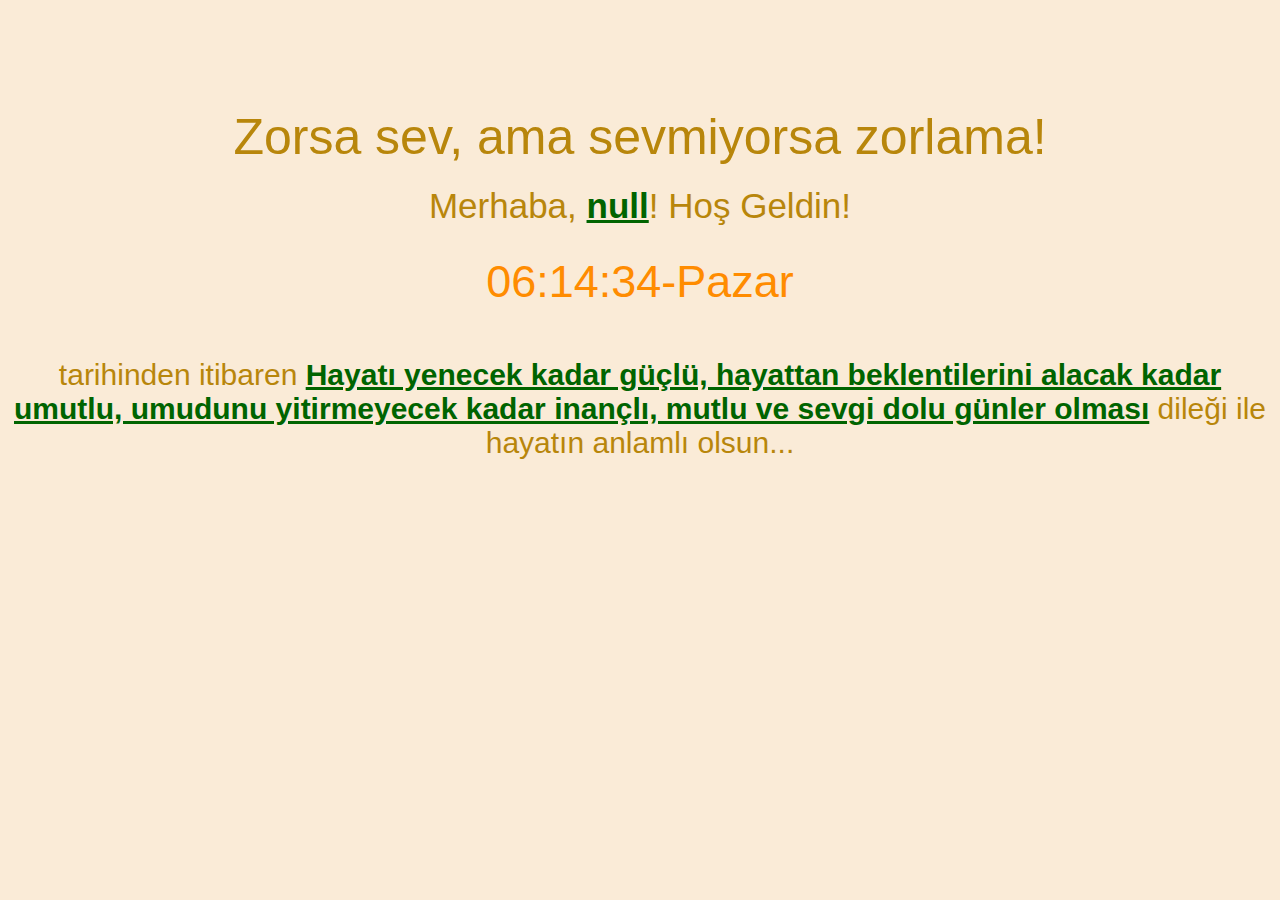
<file: ClockWebsite_Working/index.html>
<!DOCTYPE html>
<html lang="en">
<head>
    <meta charset="UTF-8">
    <meta http-equiv="X-UA-Compatible" content="IE=edge">
    <meta name="viewport" content="width=device-width, initial-scale=1.0">
    <link rel="stylesheet" href="style.css">
    <title>Basit JavaScript Uygulaması</title>
</head>
<body>
<div class="özlüSöz">Zorsa sev, ama sevmiyorsa zorlama!</div>
<div class="textName">Merhaba, <strong><span id="info"></span></strong>! Hoş Geldin!</div>
<div id="myClock" class="clock" onload="showTime()"></div>
<div class="text2">
    tarihinden itibaren
    <strong>Hayatı yenecek kadar güçlü, hayattan beklentilerini alacak kadar umutlu, umudunu yitirmeyecek kadar inançlı, mutlu ve sevgi dolu günler olması</strong> dileği ile hayatın anlamlı olsun... 
  </div>



    <script src="script.js"></script>
</body>
</html>
</file>
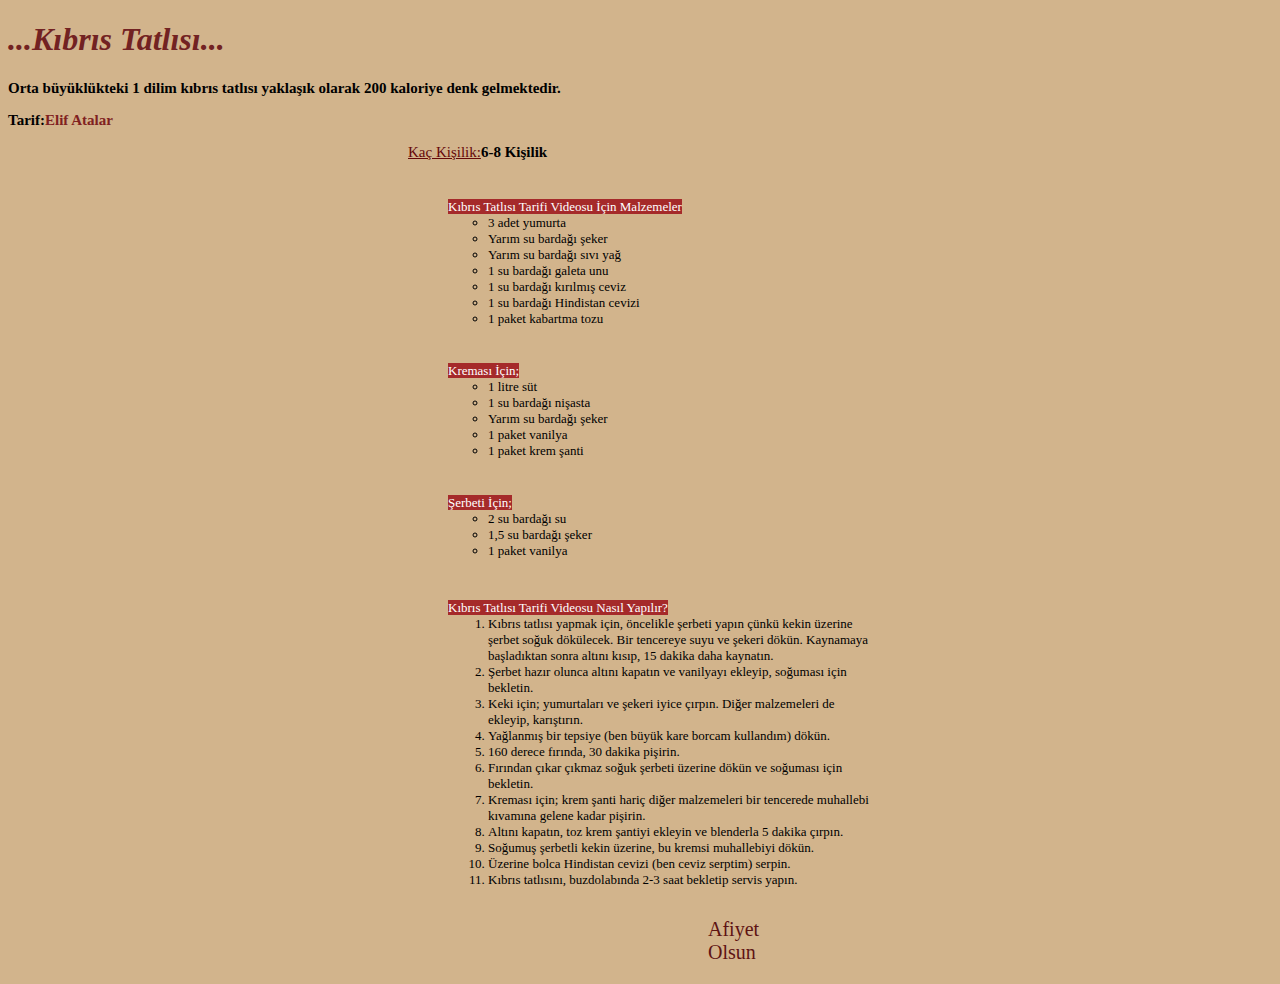
<file: DessertList_Working/index.html>
<!DOCTYPE html>
<html lang="en">
<head>
    <meta charset="UTF-8">
    <meta http-equiv="X-UA-Compatible" content="IE=edge">
    <meta name="viewport" content="width=device-width, initial-scale=1.0">
    <title>Kıbrıs Tatlısı</title>
</head>
<body bgcolor="#D2B48C">
    <h1 style="color: rgb(114, 34, 34);"><b><em>...Kıbrıs Tatlısı...</em></b></h1>
    <h3 style="font-size: 15px;">Orta büyüklükteki 1 dilim kıbrıs tatlısı yaklaşık olarak 200 kaloriye denk gelmektedir.</h3>
    <h3 style="font-size: 15px;"><b>Tarif:</b><span style="color:rgb(128, 33, 33) ;">Elif Atalar</span></h3>
    <p style="font-size: 15px; padding: 0 400px 0;"><span style="color:rgb(102, 9, 9); text-decoration:underline ;">Kaç Kişilik:</span><b>6-8 Kişilik</b></p>
    <div style="width:500px ;padding:10px 400px 0 ; ;">
            <ul style="font-size:13px ;">
                <span style="background-color:brown; width: 500px; color: white;">Kıbrıs Tatlısı Tarifi Videosu İçin Malzemeler</span>
            <ul>
                <li>3 adet yumurta</li>
                <li>Yarım su bardağı şeker</li>
                <li>Yarım su bardağı sıvı yağ</li>
                <li>1 su bardağı galeta unu</li>
                <li>1 su bardağı kırılmış ceviz</li>
                <li>1 su bardağı Hindistan cevizi</li>
                <li>1 paket kabartma tozu</li>
            </ul>
        </ul>
    </div>
    <div style="width: 500px; padding: 10px 400px 0;">
            <ul style="font-size:13px ;">
                <span style="background-color: brown; width: 400px; color: white;">Kreması İçin;</span>
            <ul>
                <li>1 litre süt</li>
                <li>1 su bardağı nişasta</li>
                <li>Yarım su bardağı şeker</li>
                <li>1 paket vanilya</li>
                <li>1 paket krem şanti</li>
            </ul>
        </ul>
    </div>
    <div style="width: 500px; padding: 10px 400px 0;">
            <ul style="font-size:13px ;">
                <span style="background-color: brown; width: 400px; color:white;">Şerbeti İçin;</span>
            <ul>
                <li>2 su bardağı su</li>
                <li>1,5 su bardağı şeker</li>
                <li>1 paket vanilya</li>
            </ul>
        </ul>
    </div>
    <div style="padding: 10px 400px 0;">
        <ol><span style="background-color:brown ; width: 350px; color: white; font-size:13px;">Kıbrıs Tatlısı Tarifi Videosu Nasıl Yapılır?</span>
            <ol style="font-size:13px ;">
                <li>Kıbrıs tatlısı yapmak için, öncelikle şerbeti yapın çünkü kekin üzerine şerbet soğuk dökülecek. Bir tencereye suyu ve şekeri dökün. Kaynamaya başladıktan sonra altını kısıp, 15 dakika daha kaynatın.</li>
                <li>Şerbet hazır olunca altını kapatın ve vanilyayı ekleyip, soğuması için bekletin.</li>
                <li>Keki için; yumurtaları ve şekeri iyice çırpın. Diğer malzemeleri de ekleyip, karıştırın.</li>
                <li>Yağlanmış bir tepsiye (ben büyük kare borcam kullandım) dökün.</li>
                <li>160 derece fırında, 30 dakika pişirin.</li>
                <li>Fırından çıkar çıkmaz soğuk şerbeti üzerine dökün ve soğuması için bekletin.</li>
                <li>Kreması için; krem şanti hariç diğer malzemeleri bir tencerede muhallebi kıvamına gelene kadar pişirin.</li>
                <li>Altını kapatın, toz krem şantiyi ekleyin ve blenderla 5 dakika çırpın.</li>
                <li>Soğumuş şerbetli kekin üzerine, bu kremsi muhallebiyi dökün.</li>
                <li>Üzerine bolca Hindistan cevizi (ben ceviz serptim) serpin.</li>
                <li>Kıbrıs tatlısını, buzdolabında 2-3 saat bekletip servis yapın.</li>
            </ol>
        </ol>
    </div>
    <p style="padding: 10px 700px 0 ; color:rgb(94, 19, 19); font-size:20px;">Afiyet Olsun</p>
    
</body>
</html>
</file>
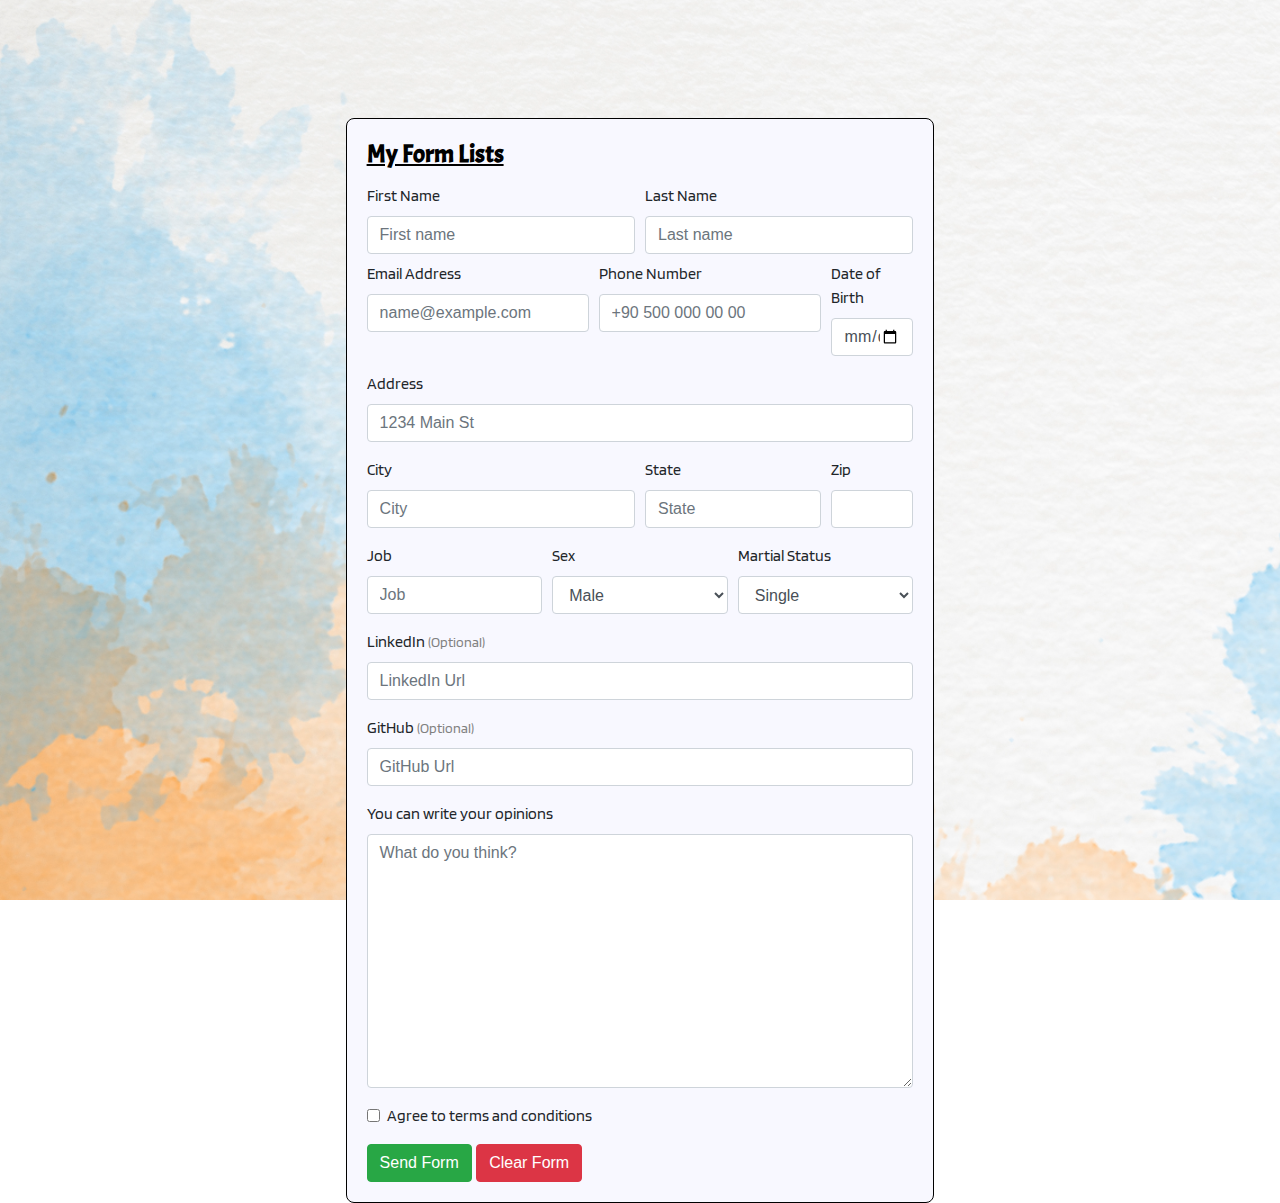
<file: FormValidation_Working/index.html>
<!DOCTYPE html>
<html lang="en">

<head>
    <meta charset="UTF-8">
    <meta http-equiv="X-UA-Compatible" content="IE=edge">
    <meta name="viewport" content="width=device-width, initial-scale=1.0">
    <link rel="stylesheet" href="https://cdn.jsdelivr.net/npm/bootstrap@4.3.1/dist/css/bootstrap.min.css"
        integrity="sha384-ggOyR0iXCbMQv3Xipma34MD+dH/1fQ784/j6cY/iJTQUOhcWr7x9JvoRxT2MZw1T" crossorigin="anonymous">
    <link rel="stylesheet" href="style.css">
    <title>Form Applications</title>
</head>

<body>
    <div id="formBox" class="container mt-5" style="position:relative; top:70px; width: 46%;">
        <h2>My Form Lists</h2>
        <form class="needs-validation" novalidate>
            <div class="form-row">
                <div class="col-md-6">
                    <label for="firstname">First Name</label>
                    <input type="text" class="form-control" name="firstname" placeholder="First name" required>
                    <div class="valid-feedback">
                        Looks good!
                      </div>
                </div>
                <div class="col-md-6">
                    <label for="lastname">Last Name</label>
                    <input type="text" class="form-control" name="lastname" placeholder="Last name" required>
                    <div class="valid-feedback">
                        Looks good!
                      </div>
                </div>
            </div>
            <div class="form-row">
                <div class="form-group col-md-5 mt-2">
                    <label for="email">Email Address</label>
                    <input type="email" class="form-control" name="email" placeholder="name@example.com" required>
                </div>
                <div class="form-group col-md-5 mt-2">
                    <label for="phone">Phone Number</label>
                    <input type="number" class="form-control" name="phone" placeholder="+90 500 000 00 00" required>
                </div>
                <div class="form-group col-md-2 mt-2">
                    <label for="date">Date of Birth</label>
                    <input type="date" class="form-control" name="date" required>
                </div>
            </div>
            <div class="form-group">
                <label for="address">Address</label>
                <input type="text" class="form-control" name="address" placeholder="1234 Main St" required>
            </div>
            <div class="form-row">
                <div class="form-group col-md-6">
                    <label for="inputCity">City</label>
                    <input type="text" class="form-control" id="inputCity" placeholder="City" required>
                    <div class="invalid-feedback">
                        Please provide a valid city.
                      </div>
                </div>
                <div class="form-group col-md-4">
                    <label for="inputState">State</label>
                    <input type="text" class="form-control" id="inputState" placeholder="State" required>
                    <div class="invalid-feedback">
                        Please provide a valid state.
                      </div>
                </div>
                <div class="form-group col-md-2">
                    <label for="inputZip">Zip</label>
                    <input type="text" class="form-control" id="inputZip" required>
                    <div class="invalid-feedback">
                        Please provide a valid zip.
                      </div>
                </div>
            </div>
            <div class="form-row">
                <div class="form-group col-md-4">
                    <label for="job">Job</label>
                    <input type="text" class="form-control" name="job" placeholder="Job" required>
                </div>
                <div class="form-group col-md-4">
                    <label for="sex">Sex</label>
                    <select class="form-control" name="sex" id="sexGender">
                        <option value="Male">Male</option>
                        <option value="Female">Female</option>
                    </select>
                </div>
                <div class="form-group col-md-4">
                    <label for="martial">Martial Status</label>
                    <select class="form-control" name="martial" id="martialStatus">
                        <option value="Single">Single</option>
                        <option value="Married">Married</option>
                        <option value="Divorced">Divorced</option>
                        <option value="Widowed">Widowed</option>
                    </select>
                </div>
            </div>
            <div class="form-group">
                <label for="linkedin">LinkedIn <span style="color: gray; font-size: 14px;">(Optional)</span></label>
                <input type="url" class="form-control" name="linkedin" placeholder="LinkedIn Url" required>
            </div>
            <div class="form-group">
                <label for="github">GitHub <span style="color: gray; font-size: 14px;">(Optional)</span></label>
                <input type="url" class="form-control" name="github" placeholder="GitHub Url" required>
            </div>
            <div class="form-group">
                <label for="text">You can write your opinions</label>
                <textarea class="form-control" name="textarea" id="textArea" cols="30" rows="10"
                    placeholder="What do you think?" required></textarea>
            </div>
            <div class="form-group">
                <div class="form-check">
                    <input class="form-check-input" type="checkbox" value="" id="invalidCheck" required>
                    <label class="form-check-label" for="invalidCheck">
                        Agree to terms and conditions
                    </label>
                    <div class="invalid-feedback">
                        You must agree before submitting.
                    </div>
                </div>
            </div>

            <button type="submit" class="btn btn-success">Send Form</button>
            <button type="reset" class="btn btn-danger">Clear Form</button>
        </form>
    </div>
<script src="script.js"></script>
</body>

</html>
</file>
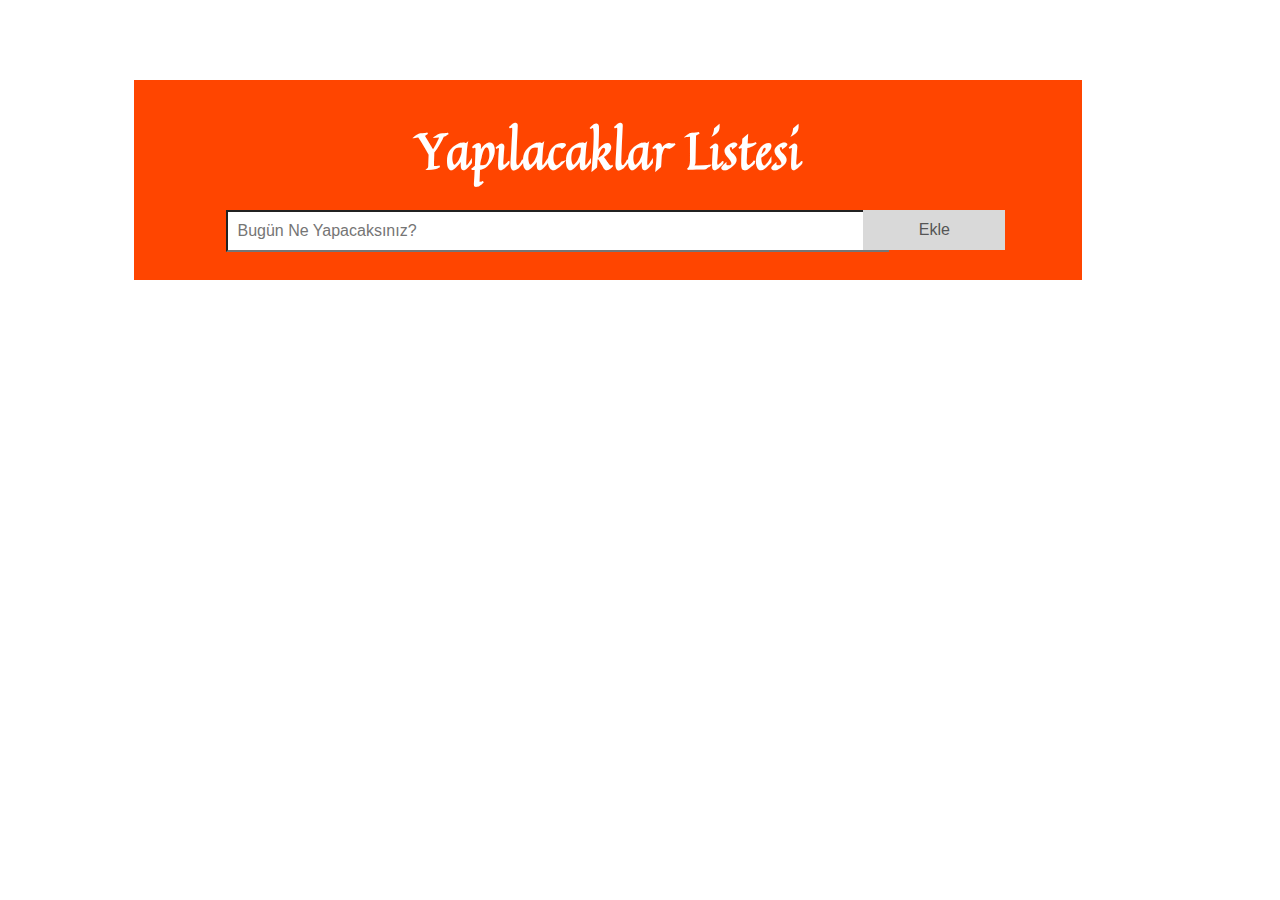
<file: ToDoList_Working/index.html>
<!DOCTYPE html>
<html lang="en">
<head>
    <meta charset="UTF-8">
    <meta http-equiv="X-UA-Compatible" content="IE=edge">
    <meta name="viewport" content="width=device-width, initial-scale=1.0">
    <link rel="stylesheet" href="style.css">
    
    <title>Proje</title>
</head>
<body>

    <div class="container">
        <div class="üstMenu">
        <h2 class="Yapilacak">Yapılacaklar Listesi</h2>
        <input type="text" id="task" placeholder="Bugün Ne Yapacaksınız?"><span id="liveToastBtn" class="button" onclick="NewElement()">Ekle</span>
        </div>  
    </div>
        <ul id="list"></ul>

    <script src="javascript.js"></script>
    <script
        src="https://code.jquery.com/jquery-3.5.1.slim.min.js"
        integrity="sha384-DfXdz2htPH0lsSSs5nCTpuj/zy4C+OGpamoFVy38MVBnE+IbbVYUew+OrCXaRkfj"
        crossorigin="anonymous">
    </script>
    <script
        src="https://cdn.jsdelivr.net/npm/bootstrap@4.6.0/dist/js/bootstrap.bundle.min.js"
        integrity="sha384-Piv4xVNRyMGpqkS2by6br4gNJ7DXjqk09RmUpJ8jgGtD7zP9yug3goQfGII0yAns"
        crossorigin="anonymous">
    </script>
</body>
</html>
</file>
<file: ClockWebsite_Working/style.css>
@import url('http://fonts.cdnfonts.com/css/stop-climate-change');

body{
    background-color:antiquewhite;

}

.textName{
    font-family: 'zai Stop Climate Change', sans-serif;
    color:darkgoldenrod;
    text-align: center;
    top: 120px;
    position: relative;
    font-size: 35px;
}

.özlüSöz{
    font-size: 50px;
    text-align: center;
    color: darkgoldenrod;
    top: 100px;
    position: relative;
    font-family: 'zai Stop Climate Change', sans-serif;

}
.text2{
    text-align: center;
    font-size: 30px;
    font-family: 'zai Stop Climate Change', sans-serif;
    top: 200px;
    position: relative;
    color: darkgoldenrod;

}
.clock{
    text-align: center;
    color:darkorange;
    font-family: 'zai Stop Climate Change', sans-serif;
    top: 150px;
    position: relative;
    font-size: 45px;
}
strong{
    text-decoration:underline;
    color:darkgreen;
}
</file>
<file: FormValidation_Working/style.css>
@import url('https://fonts.googleapis.com/css2?family=Acme&display=swap');
@import url('https://fonts.googleapis.com/css2?family=Blinker&display=swap');

body{
    top: 0;
    left: 0;
    width: 100%;
    height: 100%;
    background-image: url(img/hand-painted-watercolor-background-with-sky-clouds-shape.jpg);
    background-repeat: no-repeat;
    background-size: cover;
    background-attachment: fixed;
}

h2{
    position: relative;
    font-size: 25px;
    text-align: left;
    font-weight: bold;
    font-family: 'Acme', sans-serif;
    color: black;
    text-decoration: underline;
    margin-bottom: 15px;
}
#formBox{
    border: 1px solid black;
    padding: 20px;
    background-color:ghostwhite;
    border-radius: 8px;
}
label{
    font-family: 'Blinker', sans-serif;
}
</file>
<file: ToDoList_Working/style.css>
@import url('https://fonts.googleapis.com/css2?family=Quintessential&display=swap');



*{
    box-sizing: border-box;
}

.container{
    position: relative;
    text-align: center;
    background-color:orangered;
    width:75%;
    height: 200px;
    margin-left: 10%;
    margin-top: 80px;
}
.üstMenu{
    position: absolute;
    width: 100%;
    height: 100px;
    margin-top:50px;
}
.Yapilacak{
    position: relative;
    font-size: 50px;
    color: white;
    bottom: 60px;
    font-family: 'Quintessential', cursive;
}
ul{
    margin: 0;
    padding: 0;
}
ul li {
    position: relative;
    cursor: pointer;
    font-size: 18px;
    padding: 12px 8px 12px 40px;
    background:#eee;
    margin-left: 10%;
    list-style: none;
    width: 75%;
    transition: 0.2s;
}
ul li:nth-child(odd){
    background: #f9f9f9;
}
ul li:hover{
    background: #ddd;
}
.button{
    position: relative;
    background: #d9d9d9;
    padding: 11px;
    width: 15%;
    right: 77px;
    bottom: 80px;
    color: #555;
    float: right;
    font-family:'Gill Sans', 'Gill Sans MT', Calibri, 'Trebuchet MS', sans-serif;
    text-align: center;
    font-size: 16px;
    cursor: pointer;
    transition: 0.3s;
    border-radius: 0;
}
.button:hover{
    background-color: #bbb;
}
input{
    position: relative;
    width: 70%;
    background: #ffffff;
    padding: 10px;
    left: 20px;
    bottom: 80px;
    font-size: 16px;
    border-radius: 0;
}
ul li.checked {
    background: #276678;
    color: #fff;
    text-decoration: line-through;
  }
  ul li.checked::before {
    content: "";
    position: absolute;
    border-color: #fff;
    border-style: solid;
    border-width: 0 2px 2px 0;
    top: 10px;
    left: 16px;
    transform: rotate(45deg);
    height: 15px;
    width: 7px;
  }
</file>
